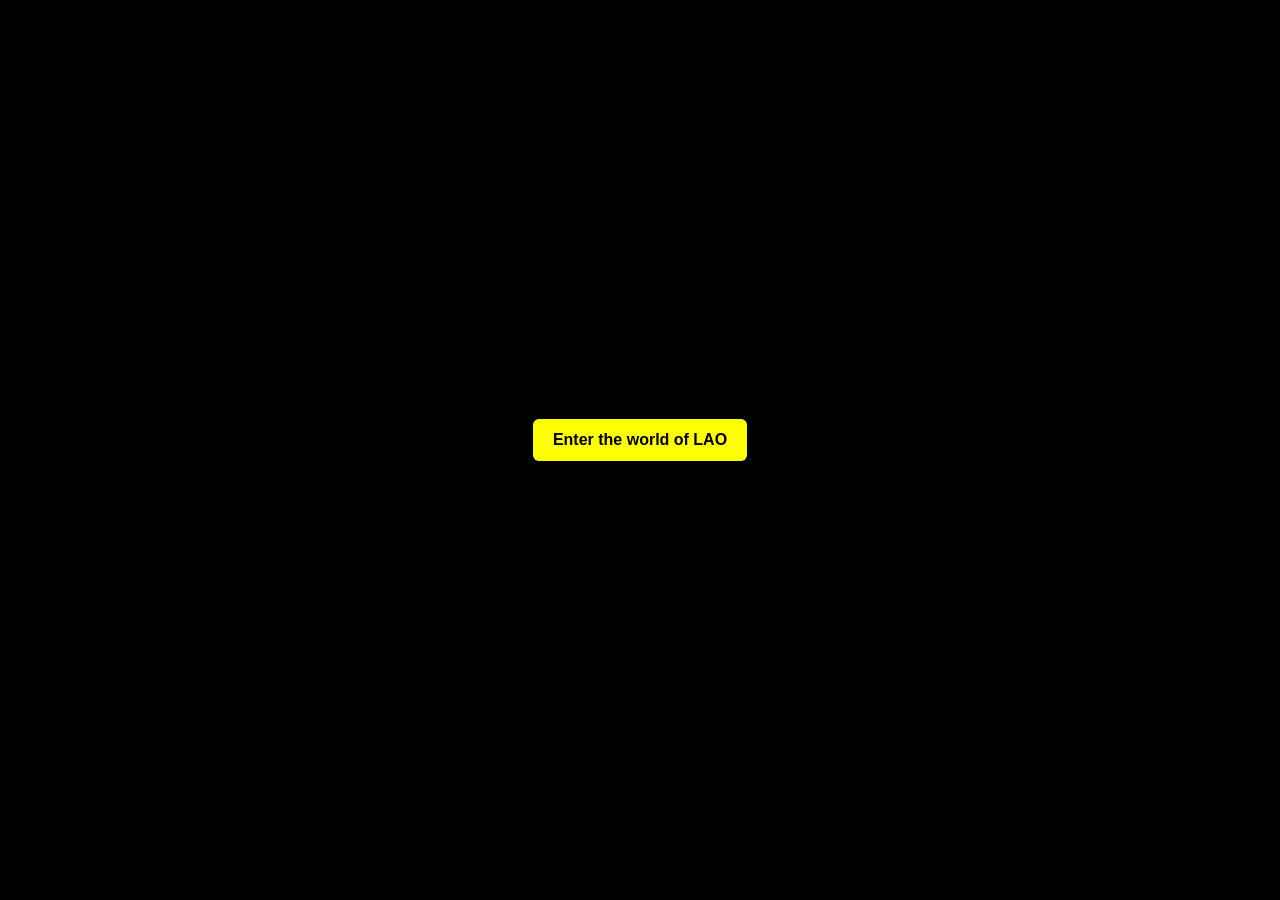
<file: index.html>
<!DOCTYPE html>
<html>
<head>
  <title>Landing</title>
  <link rel="stylesheet" href="style.css">
</head>
<body>

<div class="container">

  <button id="enterBtn" class="btn">Enter the world of LAO</button>

  <video id="introVideo" playsinline></video>

  <div id="ui"></div>

</div>

<script src="script.js"></script>
</body>
</html>
</file>
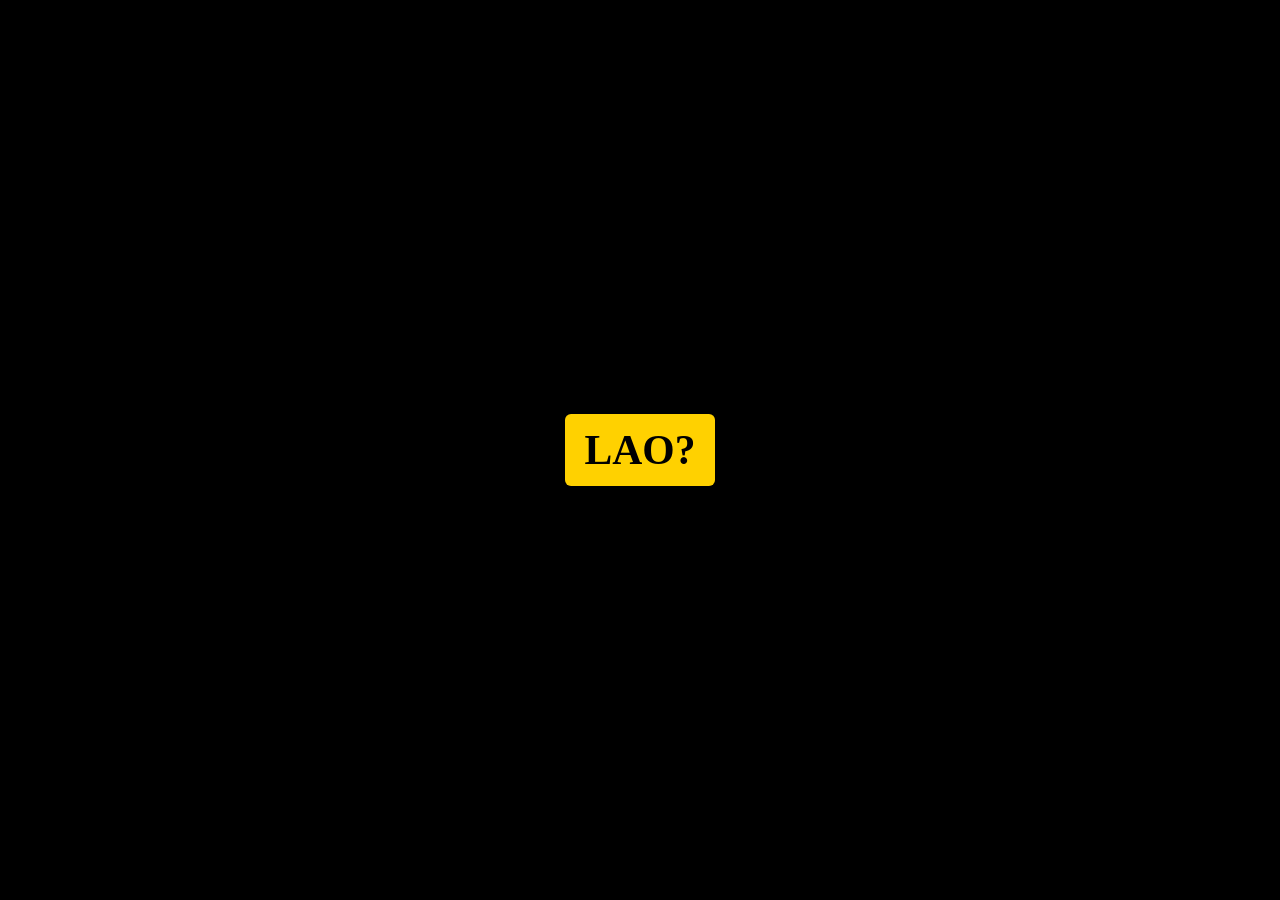
<file: public/index.html>
<!DOCTYPE html>
<html>
<head>
  <title>LAO</title>
  <link rel="stylesheet" href="style.css">
  <link rel="icon" href="LAO.ico" type="image/x-icon">
  <meta name="viewport" content="width=device-width, initial-scale=1.0">
</head>
<body>

<div class="container">
  <button id="enterBtn" class="btn2">LAO?</button>
  <div class="video-wrapper">
    <video id="introVideo" playsinline></video>
    <div id="ui"></div>
  </div>
</div>

<script src="script.js"></script>
</body>
</html>
</file>
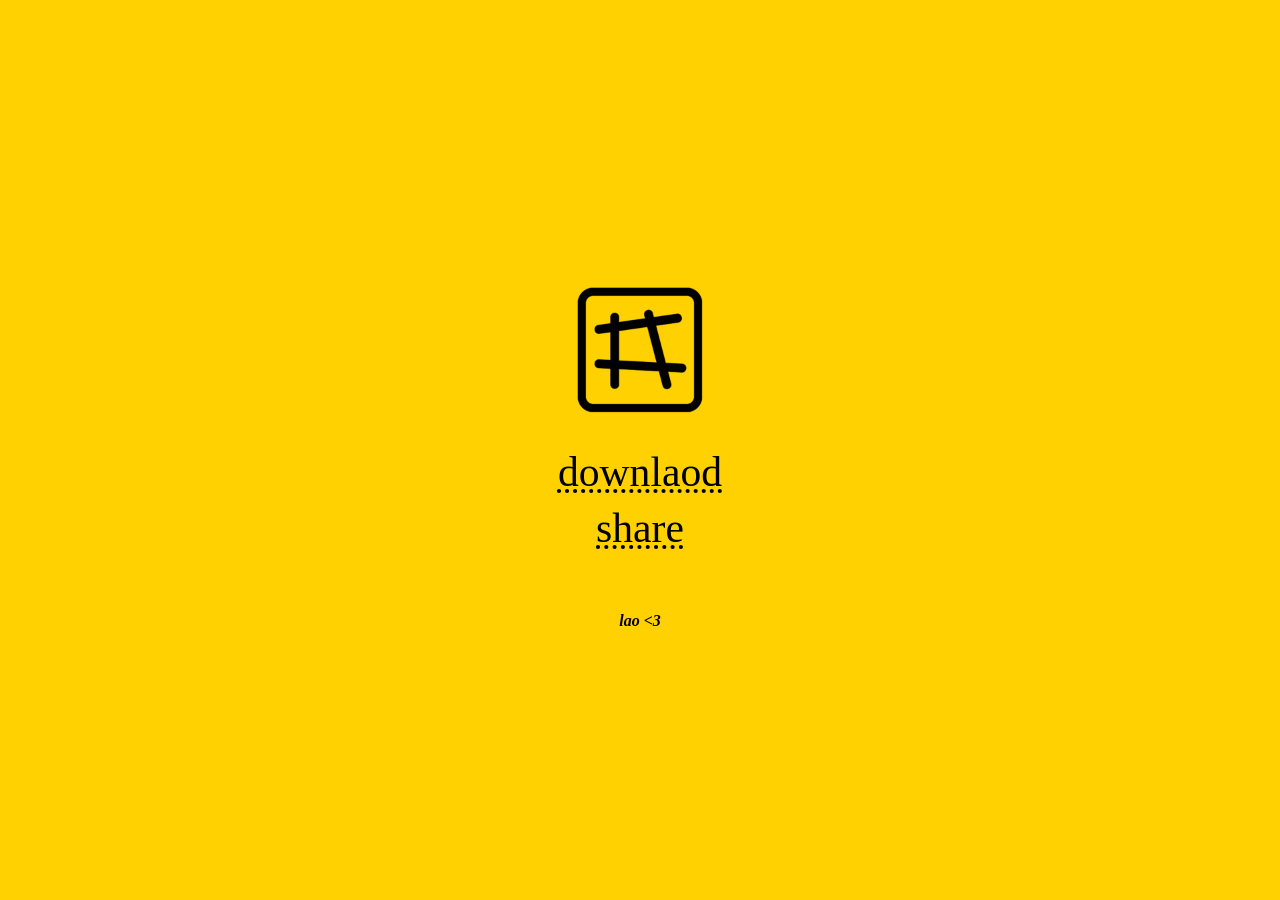
<file: public/download.html>
<!DOCTYPE html>
<html>
<head>
  <title>Share Page</title>
  <link rel="stylesheet" href="download.css">
  <link rel="icon" href="LAO.ico" type="image/x-icon">
</head>
<body>

<div class="container">

  <img src="images/logo_black.png" alt="Center Image" class="center-img">

  <div class="buttons">
  <a class="btn" href="https://chromewebstore.google.com/detail/nbnhekidpnbffpopaheedncpdgnggnjb?utm_source=item-share-cb" target="_blank">downlaod</a>
  <div class="share-wrapper">
    <button class="btn" id="shareBtn">share</button>
    <div class="share-menu" id="shareMenu">
  <button data-type="x">X (Twitter)</button>
  <button data-type="fb">Facebook</button>
  <button data-type="gmail">Gmail</button>
  <button data-type="instagram">Instagram</button>
</div>
  </div>
  </div>

  <div>
    <h1 class="signature">lao &lt;3</h1>
  </div>
</div>

</div>

<script src="download.js"></script>
</body>
</html>
</file>
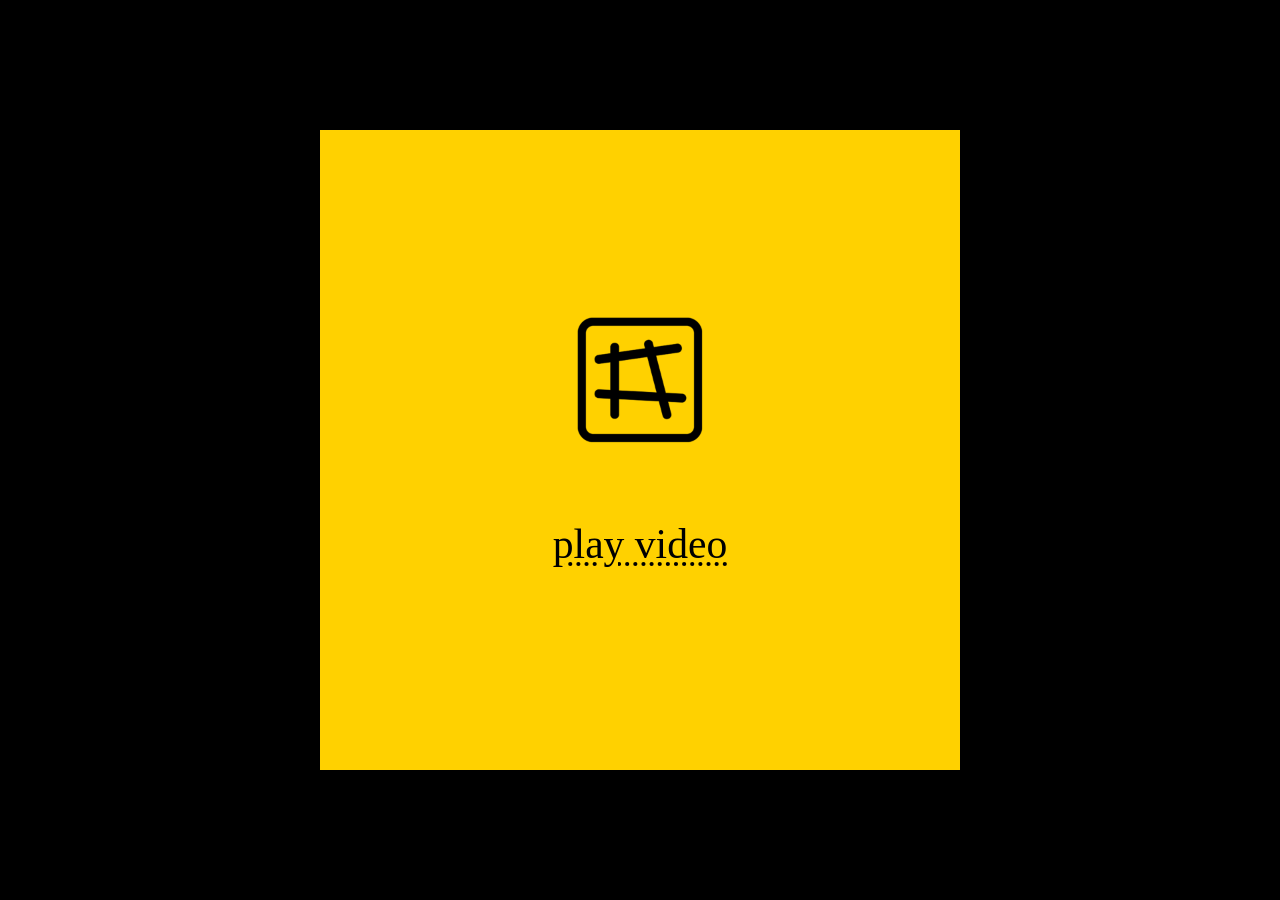
<file: public/laoPage.html>
<!DOCTYPE html>
<html>
<head>
  <title>LAO</title>
  <link rel="icon" href="LAO.ico" type="image/x-icon">
  <link rel="stylesheet" href="laoPage.css">
</head>
<body>

<div class="container">

  <div id="box" class="box">

    <div class="front">

  <button id="playBtn" class="btn">
    <img class= "playbutton" src="images/logo_black.png" alt="Play">
    <p>play video</p>
  </button>

</div>

    <div class="inside" id="inside">

  <div class="video-container">

    <img
      id="loadingImage"
      class="loading-image"
      src="images/loading.png"
      alt="Loading">

    <video id="video" playsinline preload="auto">
      <source src="https://f003.backblazeb2.com/file/video-lao/final+explanation+before+TOS.mp4" type="video/mp4"> <!-- https://f003.backblazeb2.com/file/video-lao/final+explanation+before+TOS.mp4 -->
    </video>

  </div>

  <div class="tos hidden" id="tos">
    <h3>PROJECT DESCRIPTION</h3>
    <hr class="separator">
      <div class="tos-content">

    <p><em>The LAO "Virus" is a virus in name only. It is a browser extension that behaves like a virus, but instead of invading your computer, it tries to get into your mind. It is not in any way harmful (as I do not have the funds for a full legal team to handle the legalities of making an actual virus), and can be easily uninstalled. It is just a vessel for delivering the LAO symbol in-front of your eyes and into your mind. A vessel of many yet to come.</em></p>

    <p><em>This project is part of a much bigger one; trying to propel LAO to be as recognisable as the biggest brands we know and consume, but without selling and implying anything else but itself. It is as unprofitable as a brand can be, but I will try to make it a recognised one. It will present itself as a brand, but it will grow and gain recognition more like graffiti - the opposite of a brand.</em></p>

    <p><em>If you can find a way to be interested in this project, I kindly ask you to spread LAO in any way you can. Whether that be by painting it, writing about it, hiding it as a prop in a video etc. It just needs to spread. I thank anyone in advance who would decide to help out in this gargantuan undertaking. Hopefully, in the future, you'll be a part of something special.</em></p>

    <p><em>Thanks again, lao &lt;3</em></p>

    <hr class="separator">
    <h3>LAO TOS</h3>
    <p><strong>By downloading, installing, accessing, or using the LAO browser extension ("Software"), you agree to these Terms of Service.</strong></p>

    <p><strong>1. Artistic Project</strong><br>
    LAO is an artistic and experimental software project intended for creative, educational, and expressive purposes. Any references to the Software as a "virus" are part of the project's artistic concept and presentation.</p>

    <p><strong>2. Voluntary Use</strong><br>
    You choose to download, install, and use the Software voluntarily and at your own risk. You are solely responsible for determining whether the Software is appropriate for your device, browser, and intended use.</p>

    <p><strong>3. No Warranty</strong><br>
    The Software is provided "AS IS" and "AS AVAILABLE" without warranties of any kind, whether express or implied, including but not limited to warranties of merchantability, fitness for a particular purpose, availability, security, compatibility, or non-infringement.</p>

    <p><strong>4. Limitation of Liability</strong><br>
    To the maximum extent permitted by applicable law, the creator, developer, contributors, operators, and affiliates of the Software shall not be liable for any direct, indirect, incidental, consequential, special, exemplary, or punitive damages arising from or relating to the use of, inability to use, installation of, removal of, or interaction with the Software.</p>

    <p><strong>5. No Guarantee of Functionality</strong><br>
    The Software may change, be modified, be discontinued, malfunction, or be removed at any time without notice. No guarantee is made regarding performance, uptime, availability, or continued support.</p>

    <p><strong>6. Intellectual Property</strong><br>
    All intellectual property rights relating to the Software, including but not limited to its code, artwork, visual assets, concepts, branding, and documentation, are owned by LAO unless explicitly stated otherwise.</p>

    <p><strong>7. Indemnification</strong><br>
    You agree to defend, indemnify, and hold harmless LAO and any contributors or affiliates from claims, damages, liabilities, costs, and expenses arising from your use of the Software or your violation of these Terms.</p>

    <p><strong>8. Nature of the Software</strong><br>
    The Software is primarily an artistic browser extension that modifies the visual appearance of webpages by replacing certain visual elements with images. The Software is not intended to damage devices, destroy data, obtain unauthorized access to systems, or perform malicious actions. Any characterization of the Software as a "virus" is artistic, symbolic, and conceptual in nature.</p>

    <p><strong>9. Host Integration</strong><br>
    Upon installation, the User acknowledges the arrival of LAO and agrees to permit the LAO symbol to occupy a space within their thoughts. The User may carry the symbol through thought, memory, dream, gesture, language, or ritual. No physical implantation is required (but is appreciated!); the occupation is conceptual, voluntary, and metaphysical.<br>
    <em>(This clause exists solely as part of the artistic narrative of the Software and has no legal, medical, religious, or bodily effect.)</em></p>

    <p><strong>10. Severability</strong><br>
    If any provision of these Terms is found unenforceable, the remaining provisions shall remain in full force and effect.</p>

    <p><strong>11. Viral Propagation (Non-Binding)</strong><br>
    In keeping with the conceptual theme of the Software, users agree to at least consider transmitting the project's webpage link to another human being. Whether such transmission actually occurs remains entirely within the user's discretion. This clause is symbolic in nature and shall not be interpreted as creating a legal duty or obligation.</p>

    <p><strong>12. Memetic Dissemination</strong><br>
    By using the Software, the User agrees to consider participating in the continued propagation of the LAO image, symbol, or associated artwork through lawful and voluntary means&nbsp;;) Such means may include sharing digital media, displaying printed materials, creating derivative artworks, discussing the project with others, or other forms of creative expression permitted by applicable law&nbsp;;)&nbsp;;)<br>
    Nothing in this clause shall be interpreted as requiring any action, creating any legally enforceable obligation, or encouraging trespass, vandalism, unauthorized graffiti, property damage, infringement of rights, or any unlawful conduct. The decision to share, display, reproduce, or otherwise disseminate the LAO image remains entirely at the User's discretion.</p>

    <p><strong>13. Acceptance</strong><br>
    By downloading, installing, or using the Software, you acknowledge that you have read, understood, and agreed to these Terms.</p>

    <p><em> LAO &lt;3</em></p>

</div>
  </div>

  <button id="agreeBtn" class="btn hidden">
    <p>agree and continue</p>
  </button>

</div>
    

  </div>

</div>

<script src="laoPage.js"></script>
</body>
</html>
</file>
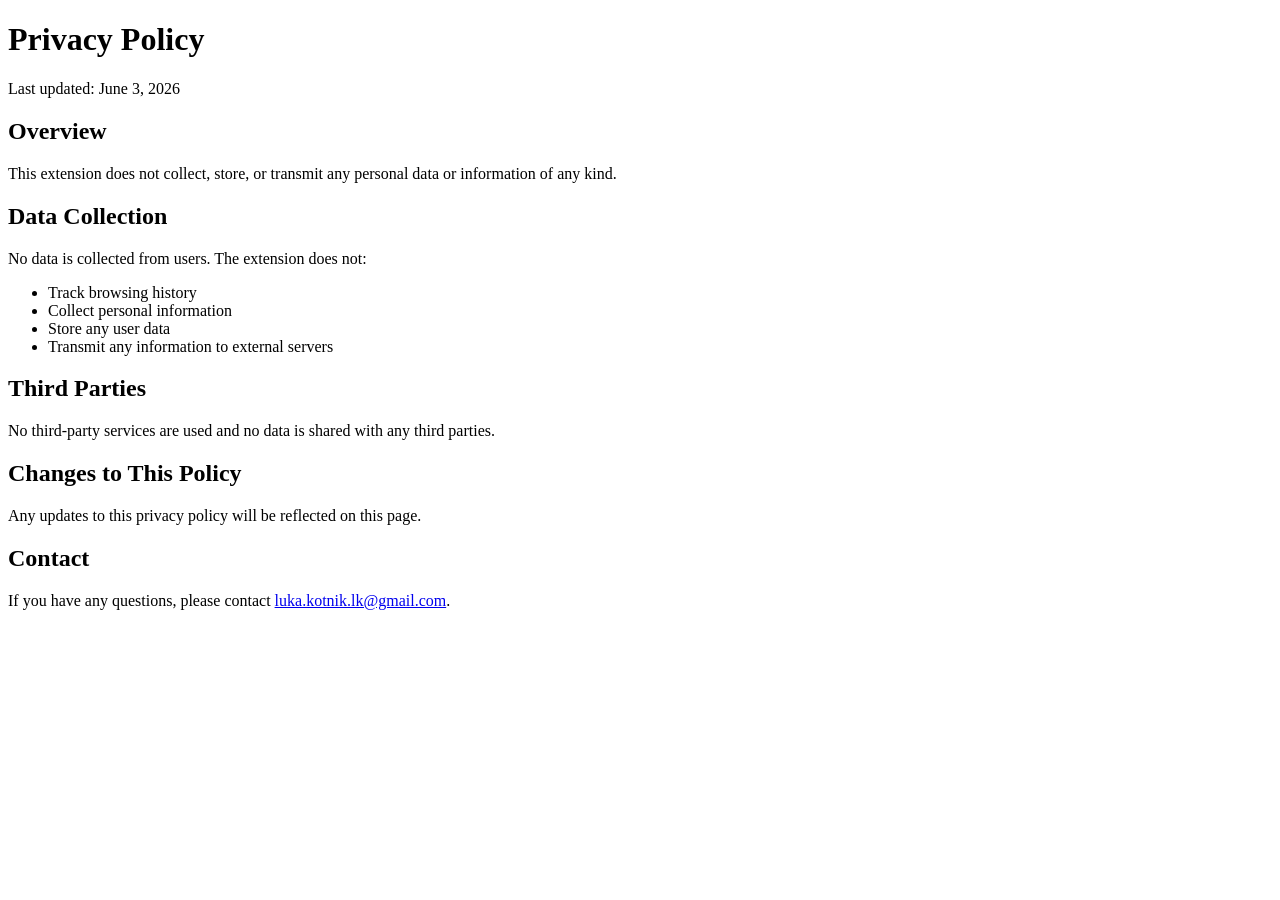
<file: public/privacy.html>
<!DOCTYPE html>
<html lang="en">
<head>
    <meta charset="UTF-8">
    <meta name="viewport" content="width=device-width, initial-scale=1.0">
    <title>Privacy Policy</title>
</head>
<body>
    <main>
        <h1>Privacy Policy</h1>
        <p>Last updated: June 3, 2026</p>
        <section>
            <h2>Overview</h2>
            <p>This extension does not collect, store, or transmit any personal data or information of any kind.</p>
        </section>
        <section>
            <h2>Data Collection</h2>
            <p>No data is collected from users. The extension does not:</p>
            <ul>
                <li>Track browsing history</li>
                <li>Collect personal information</li>
                <li>Store any user data</li>
                <li>Transmit any information to external servers</li>
            </ul>
        </section>
        <section>
            <h2>Third Parties</h2>
            <p>No third-party services are used and no data is shared with any third parties.</p>
        </section>
        <section>
            <h2>Changes to This Policy</h2>
            <p>Any updates to this privacy policy will be reflected on this page.</p>
        </section>
        <section>
            <h2>Contact</h2>
            <p>If you have any questions, please contact <a href="mailto:luka.kotnik.lk@gmail.com">luka.kotnik.lk@gmail.com</a>.</p>
        </section>
    </main>
</body>
</html>
</file>
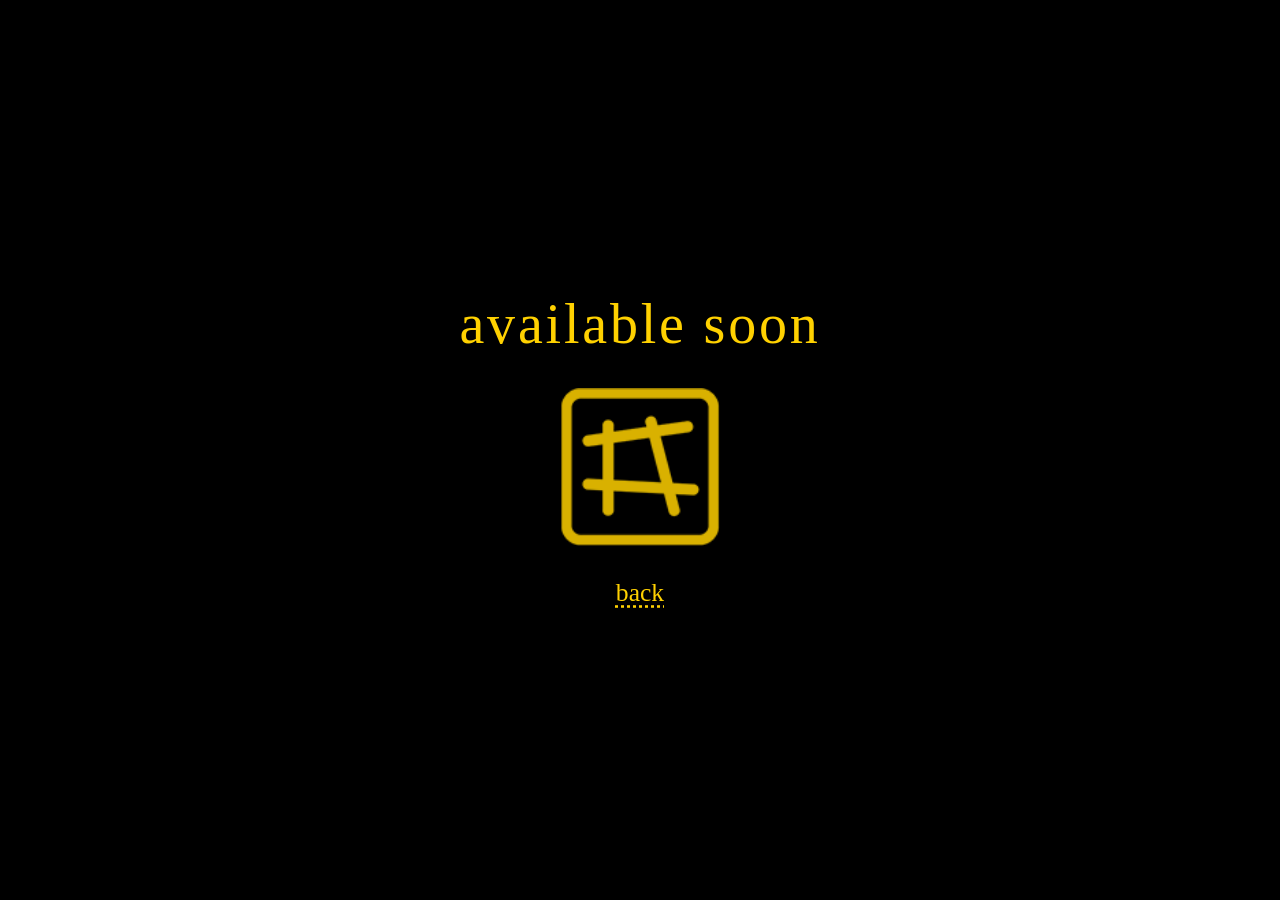
<file: public/soon.html>
<!DOCTYPE html>
<html>
<head>
  <title>LAO — soon</title>
  <link rel="icon" href="LAO.ico" type="image/x-icon">
  <link rel="stylesheet" href="soon.css">
</head>
<body>

  <div class="wrapper">
    <h1>available soon</h1>
    <img class="logo" src="images/logo.png" alt="LAO logo">
    <a href="download.html">
      <button class="btn">back</button>
    </a>
  </div>

</body>
</html>
</file>
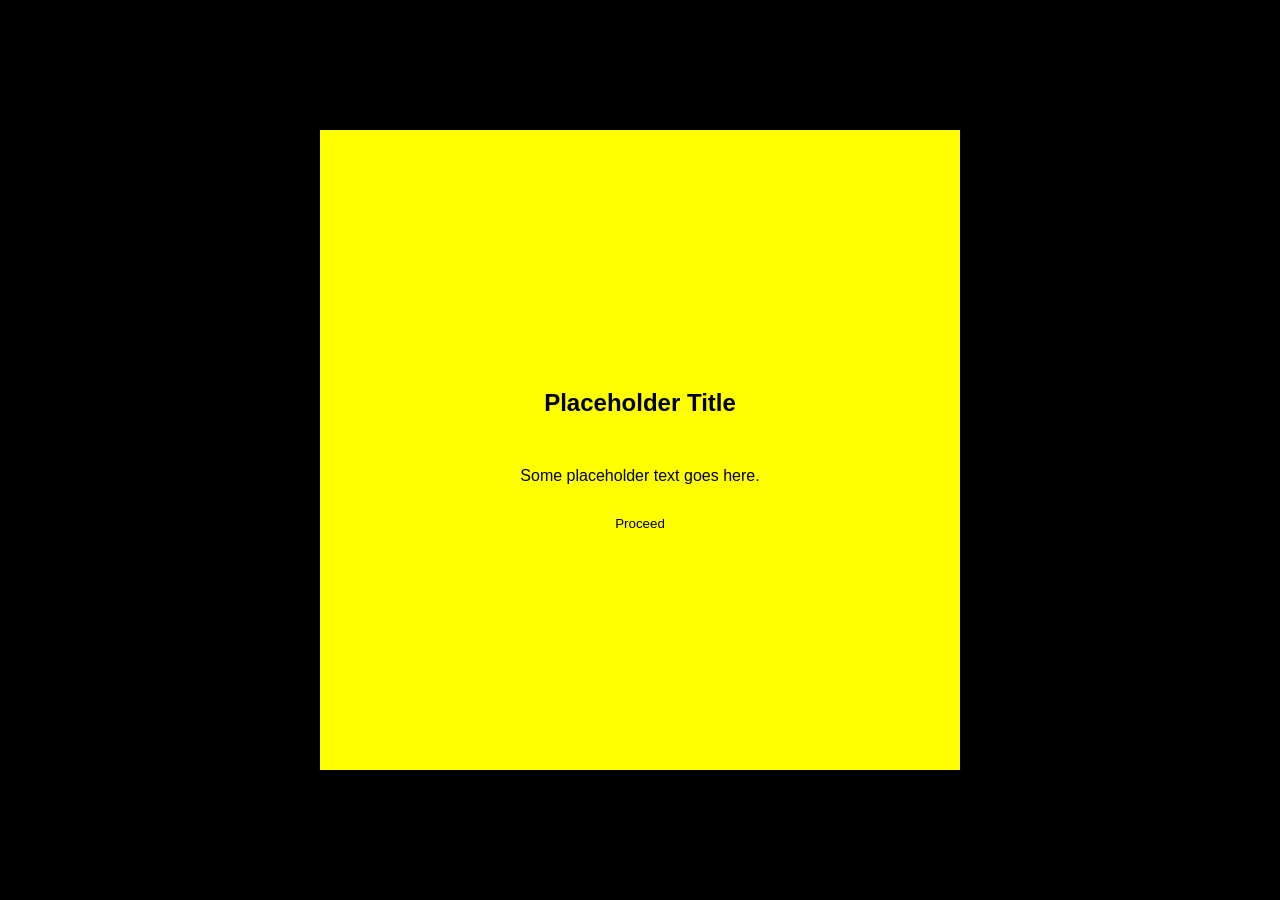
<file: public/laoPage/laoPage.html>
<!DOCTYPE html>
<html>
<head>
  <title>LAO</title>
  <link rel="stylesheet" href="laoPage.css">
</head>
<body>

<div class="container">

  <div id="box" class="box">

    <div class="front">
      <h2>Placeholder Title</h2>
      <p>Some placeholder text goes here.</p>
      <button id="proceedBtn" class="btn">Proceed</button>
    </div>

    <div class="inside" id="inside">

      <div class="video-container">
        <video id="video" playsinline>
          <source src="https://pub-c6809f29c3ec42d7b05053a0441c2a37.r2.dev/final explanation before TOS.mp4" type="video/mp4">
        </video>
      </div>

      <div class="tos">
        <h3>Terms of Service</h3>
        <p>
          This is placeholder ToS text.  
          You agree to everything by continuing.  
          Lorem ipsum dolor sit amet consectetur adipiscing elit. Quisque faucibus ex sapien vitae pellentesque sem placerat. In id cursus mi pretium tellus duis convallis. Tempus leo eu aenean sed diam urna tempor. Pulvinar vivamus fringilla lacus nec metus bibendum egestas. Iaculis massa nisl malesuada lacinia integer nunc posuere. Ut hendrerit semper vel class aptent taciti sociosqu. Ad litora torquent per conubia nostra inceptos himenaeos.

Lorem ipsum dolor sit amet consectetur adipiscing elit. Quisque faucibus ex sapien vitae pellentesque sem placerat. In id cursus mi pretium tellus duis convallis. Tempus leo eu aenean sed diam urna tempor. Pulvinar vivamus fringilla lacus nec metus bibendum egestas. Iaculis massa nisl malesuada lacinia integer nunc posuere. Ut hendrerit semper vel class aptent taciti sociosqu. Ad litora torquent per conubia nostra inceptos himenaeos.

Lorem ipsum dolor sit amet consectetur adipiscing elit. Quisque faucibus ex sapien vitae pellentesque sem placerat. In id cursus mi pretium tellus duis convallis. Tempus leo eu aenean sed diam urna tempor. Pulvinar vivamus fringilla lacus nec metus bibendum egestas. Iaculis massa nisl malesuada lacinia integer nunc posuere. Ut hendrerit semper vel class aptent taciti sociosqu. Ad litora torquent per conubia nostra inceptos himenaeos.

Lorem ipsum dolor sit amet consectetur adipiscing elit. Quisque faucibus ex sapien vitae pellentesque sem placerat. In id cursus mi pretium tellus duis convallis. Tempus leo eu aenean sed diam urna tempor. Pulvinar vivamus fringilla lacus nec metus bibendum egestas. Iaculis massa nisl malesuada lacinia integer nunc posuere. Ut hendrerit semper vel class aptent taciti sociosqu. Ad litora torquent per conubia nostra inceptos himenaeos.

Lorem ipsum dolor sit amet consectetur adipiscing elit. Quisque faucibus ex sapien vitae pellentesque sem placerat. In id cursus mi pretium tellus duis convallis. Tempus leo eu aenean sed diam urna tempor. Pulvinar vivamus fringilla lacus nec metus bibendum egestas. Iaculis massa nisl malesuada lacinia integer nunc posuere. Ut hendrerit semper vel class aptent taciti sociosqu. Ad litora torquent per conubia nostra inceptos himenaeos.

Lorem ipsum dolor sit amet consectetur adipiscing elit. Quisque faucibus ex sapien vitae pellentesque sem placerat. In id cursus mi pretium tellus duis convallis. Tempus leo eu aenean sed diam urna tempor. Pulvinar vivamus fringilla lacus nec metus bibendum egestas. Iaculis massa nisl malesuada lacinia integer nunc posuere. Ut hendrerit semper vel class aptent taciti sociosqu. Ad litora torquent per conubia nostra inceptos himenaeos.

Lorem ipsum dolor sit amet consectetur adipiscing elit. Quisque faucibus ex sapien vitae pellentesque sem placerat. In id cursus mi pretium tellus duis convallis. Tempus leo eu aenean sed diam urna tempor. Pulvinar vivamus fringilla lacus nec metus bibendum egestas. Iaculis massa nisl malesuada lacinia integer nunc posuere. Ut hendrerit semper vel class aptent taciti sociosqu. Ad litora torquent per conubia nostra inceptos himenaeos.

Lorem ipsum dolor sit amet consectetur adipiscing elit. Quisque faucibus ex sapien vitae pellentesque sem placerat. In id cursus mi pretium tellus duis convallis. Tempus leo eu aenean sed diam urna tempor. Pulvinar vivamus fringilla lacus nec metus bibendum egestas. Iaculis massa nisl malesuada lacinia integer nunc posuere. Ut hendrerit semper vel class aptent taciti sociosqu. Ad litora torquent per conubia nostra inceptos himenaeos.
        </p>
      </div>

      <button id="agreeBtn" class="btn"><img src="../images/agree.png" alt="Agree and Proceed"></button>

    </div>

  </div>

</div>

<script src="laoPage.js"></script>
</body>
</html>
</file>
<file: style.css>
body {
  margin: 0;
  background: black;
  color: white;
  font-family: Arial, sans-serif;
}

.container {
  height: 100vh;
  display: flex;
  flex-direction: column;
  justify-content: center;
  align-items: center;
  gap: 20px;
  text-align: center;
}

video {
  display: none;
  width: 70%;
  max-width: 800px;
}

.btn {
  background: yellow;
  color: black;
  border: none;
  padding: 12px 20px;
  font-size: 16px;
  cursor: pointer;
  font-weight: bold;
  border-radius: 6px;
  transition: 0.2s;
}

.btn:hover {
  transform: scale(1.05);
  background: gold;
}
</file>
<file: public/style.css>
body {
  margin: 0;
  background: black;
  color: white;
  font-family: Arial, sans-serif;
}

#ui {
  position: absolute;
  bottom: 8%;
  left: 0;
  right: 0;
  display: flex;
  justify-content: center;
}

.container {
  height: 100vh;
  display: flex;
  flex-direction: column;
  justify-content: center;
  align-items: center;
  gap: 20px;
  text-align: center;
}

video {
  display: block;
  width: 100%;
}

.video-wrapper {
  position: relative;
  width: 70%;
  max-width: 800px;
  display: none;
}
.fullscreen-video {
  position: fixed;
  top: 0;
  left: 0;
  width: 100vw;
  height: 100vh;
  object-fit: cover;
  z-index: 9999;
  background: black;
}

.btn2 {
  background: #ffd100;
  color: black;
  border: none;
  padding: 12px 20px;
  font-size: clamp(2.2rem, 4.5vw, 2.6rem);
  font-family: 'Times New Roman', Times, serif;
  cursor: pointer;
  font-weight: bold;
  border-radius: 6px;
  transition: 0.2s;
}

.btn2:hover {
  transform: scale(1.05);
  background: #ffd100;
}
.btn {
  background: transparent;
  border: none;
  padding: 0;
  cursor: pointer;

  display: flex;
  justify-content: center;
  align-items: center;

  transition: transform 0.2s ease;
}

.btn:hover {
  transform: scale(1.05);
}

.no {
  color: white;
  font-family: 'Times New Roman', Times, serif;
  font-size: clamp(2.2rem, 4.5vw, 2.6rem);
  position: relative;
  left: 10px;
}

.yes {
  color: #ffd100;
  font-family: 'Times New Roman', Times, serif;
  font-size: clamp(2.2rem, 4.5vw, 2.6rem);
} 

.btn-row {
  display: flex;
  justify-content: center;
  gap: 300%;
}

@media (max-width: 768px) {
  #ui {
    bottom: -5%;
  }
  #ui .btn-row {
    width: 80% !important;
    max-width: none !important;
    gap: 41% !important;
  }
  #ui .yes, #ui .no {
    font-size: 1.6rem !important;
  }
  #ui .no {
    right: -0.52px !important;
  }
}
</file>
<file: public/download.css>
body {
  margin: 0;
  background: #ffd100;
  font-family: Arial, sans-serif;
}

.container {
  height: 100vh;
  display: flex;
  justify-content: center;
  align-items: center;
  flex-direction: column;
  gap: 8px;
}

.buttons {
  display: flex;
  flex-direction: column;
  align-items: center;
  gap: 8px;
}

.center-img {
  max-width: 320px;
  width: 80%;
}

/* invisible button wrapper */
.btn {
  background: transparent;
  border: none;
  padding: 0;
  margin: 0;
  cursor: pointer;
  font-family: 'Times New Roman', Times, serif;
  font-size: clamp(2.2rem, 4.5vw, 2.6rem);
  text-decoration: underline dotted;
  text-underline-offset: 4px;
  color: black;
  transition: transform 0.2s ease;
}

.btn:hover {
  transform: scale(1.05);
}

/* share dropdown container */
.share-wrapper {
  position: relative;
}

/* dropdown menu */
.share-menu {
  position: absolute;
  top: 100%;
  left: 50%;
  transform: translateX(-50%);
  margin-top: 6px;
  background: black;
  display: none;
  flex-direction: column;
  border-radius: 6px;
  overflow: hidden;
  z-index: 10;
}

.share-menu button {
  background: black;
  color: #ffd100;
  border: none;
  padding: 10px;
  cursor: pointer;
  text-align: left;
  font-family: 'Times New Roman', Times, serif;
}

.share-menu button:hover {
  background: #222;
}

.signature{
  font-family: 'Times New Roman', Times, serif;
  font-style: italic;
  font-size: clamp(1rem, 2vw, 1rem);
  padding-top: 100%;
}
</file>
<file: public/laoPage.css>
body {
  margin: 0;
  background: black;
  font-family: Arial, sans-serif;
}

.container {
  height: 100vh;
  display: flex;
  justify-content: center;
  align-items: center;
}

/* yellow square */
.box {
  width: 50vw;
  max-width: 80vh;   /* prevents it from becoming taller than screen */
  aspect-ratio: 1 / 1;

  background: #ffd100;
  color: black;
  position: relative;
  overflow: hidden;

  display: flex;
  flex-direction: column;

  transition: 0.8s ease;
}

/* front (before opening) */
.front {
  position: absolute;
  inset: 0;

  display: flex;
  justify-content: center;
  align-items: center;

  background: #ffd100;
}

.inside {
  display: none;

  position: absolute;
  inset: 0;

  flex-direction: column;

  padding: 4%;
  box-sizing: border-box;
}

.video-container {
  position: relative;

  width: 100%;
  height: 100%;

  overflow: hidden;
}

.loading-image {
  position: absolute;
  inset: 0;
  width: 40%;
  height: 40%;
  object-fit: cover;
  margin: auto;
}

video {
  position: absolute;
  inset: 0;

  width: 100%;
  height: 100%;

  object-fit: contain;

  z-index: 9999;

  opacity: 1;

  background: none;
}

video.show {
  display: block;
  opacity: 1;
}

.video-container.collapsed {
  display: none !important;
  visibility: hidden;
}

.hidden {
  display: none !important;
}

.tos {
  flex: 1;

  overflow-y: auto;

  scrollbar-width: none;
  padding: 5%;
  opacity: 1;
  transition: opacity 0.5s ease;
  display: flex;
  flex-direction: column;

  background: linear-gradient(rgba(158, 95, 0, 0.25), rgba(158, 95, 0, 0.25));
}

.tos-content p {
  font-family: 'Times New Roman', Times, serif;
  font-size: clamp(0.8rem, 2.2vw, 1.05rem);
  line-height: 1.7;
  margin-bottom: 0.9em;
}

.tos h3 {
  font-family: 'Times New Roman', Times, serif;
  font-size: clamp(1.2rem, 3.5vw, 1.6rem);
  margin-bottom: 0.5em;
  text-align: center;
}
.tos::-webkit-scrollbar {
  display: none;
}

.btn {
  background: transparent;
  border: none;
  padding: 0;
  margin: 0;
  cursor: pointer;
  font-family: 'Times New Roman', Times, serif;
  font-size: clamp(2.2rem, 4.5vw, 2.6rem);
  text-decoration: underline dotted;
  text-underline-offset: 4px;
  color: black;
  transition: transform 0.2s ease;
  display: flex;
  flex-direction: column;
  align-items: center;
  gap: 8px;
}

.btn:hover {
  transform: scale(1.05);
}

.separator{
  border: none;
  border-top: 2px dotted black;
  margin: 0.5em 0 1em 0;
}

.playbutton {
  width: 50%;
  height: auto;
  object-fit: cover;
  user-select: none;
  pointer-events: none;
}

.playbutton img {
  width: 40%;
  height: 40%;
  object-fit: cover;
}
</file>
<file: public/soon.css>
body {
      margin: 0;
      background: black;
      font-family: 'Times New Roman', Times, serif;
      color: #ffd100;
      height: 100vh;
      display: flex;
      justify-content: center;
      align-items: center;
    }

    .wrapper {
      display: flex;
      flex-direction: column;
      align-items: center;
      gap: 2rem;
      animation: fadeIn 1.2s ease both;
    }

    @keyframes fadeIn {
      from { opacity: 0; transform: translateY(10px); }
      to   { opacity: 1; transform: translateY(0); }
    }

    h1 {
      font-size: clamp(2rem, 6vw, 3.5rem);
      font-weight: normal;
      margin: 0;
      letter-spacing: 0.05em;
    }

    .logo {
      width: clamp(80px, 20vw, 160px);
      height: auto;
      opacity: 0.85;
      user-select: none;
      pointer-events: none;
    }

    .btn {
      background: transparent;
      border: none;
      padding: 0;
      cursor: pointer;
      font-family: 'Times New Roman', Times, serif;
      font-size: clamp(1.2rem, 3vw, 1.6rem);
      color: #ffd100;
      text-decoration: underline dotted;
      text-underline-offset: 4px;
      transition: transform 0.2s ease, opacity 0.2s ease;
    }

    .btn:hover {
      transform: scale(1.05);
      opacity: 0.75;
    }
</file>
<file: public/laoPage/laoPage.css>
body {
  margin: 0;
  background: black;
  font-family: Arial, sans-serif;
}

.container {
  height: 100vh;
  display: flex;
  justify-content: center;
  align-items: center;
}

/* yellow square */
.box {
  width: 50vw;
  max-width: 80vh;   /* prevents it from becoming taller than screen */
  aspect-ratio: 1 / 1;

  background: yellow;
  color: black;
  position: relative;
  overflow: hidden;

  display: flex;
  flex-direction: column;

  transition: 0.8s ease;
}

/* front (before opening) */
.front {
  position: absolute;
  inset: 0; /* fills entire box */

  display: flex;
  flex-direction: column;
  justify-content: center;
  align-items: center;
  gap: 15px;

  background: yellow;
}

/* inside content (hidden initially) */
.inside {
  flex: 1;
  width: 100%;
  height: 100%;

  display: flex;
  flex-direction: column;

  padding: 5%;
  box-sizing: border-box;

  gap: 2%;
}

.video-container {
  flex: 0 0 auto;
  width: 100%;
  height: 40%;

  display: flex;
  justify-content: center;
  align-items: center;

  overflow: hidden;
}

video {
  width: 100%;
  height: 100%;
  object-fit: contain;
}

/* ToS scroll area WITHOUT visible scrollbar */
.tos {
  flex: 1;
  overflow-y: auto;
  padding-right: 10px;

  scrollbar-width: none;
}

.tos::-webkit-scrollbar {
  display: none;
}

.btn {
  background: transparent;
  border: none;
  padding: 0;
  cursor: pointer;

  display: flex;
  justify-content: center;
  align-items: center;

  transition: transform 0.2s ease;
}

.btn:hover {
  transform: scale(1.05);
}

.btn img {
  display: block;

  width: 45%; /* adjust as needed */
  height: auto;

  user-select: none;
  pointer-events: none;
}
</file>
